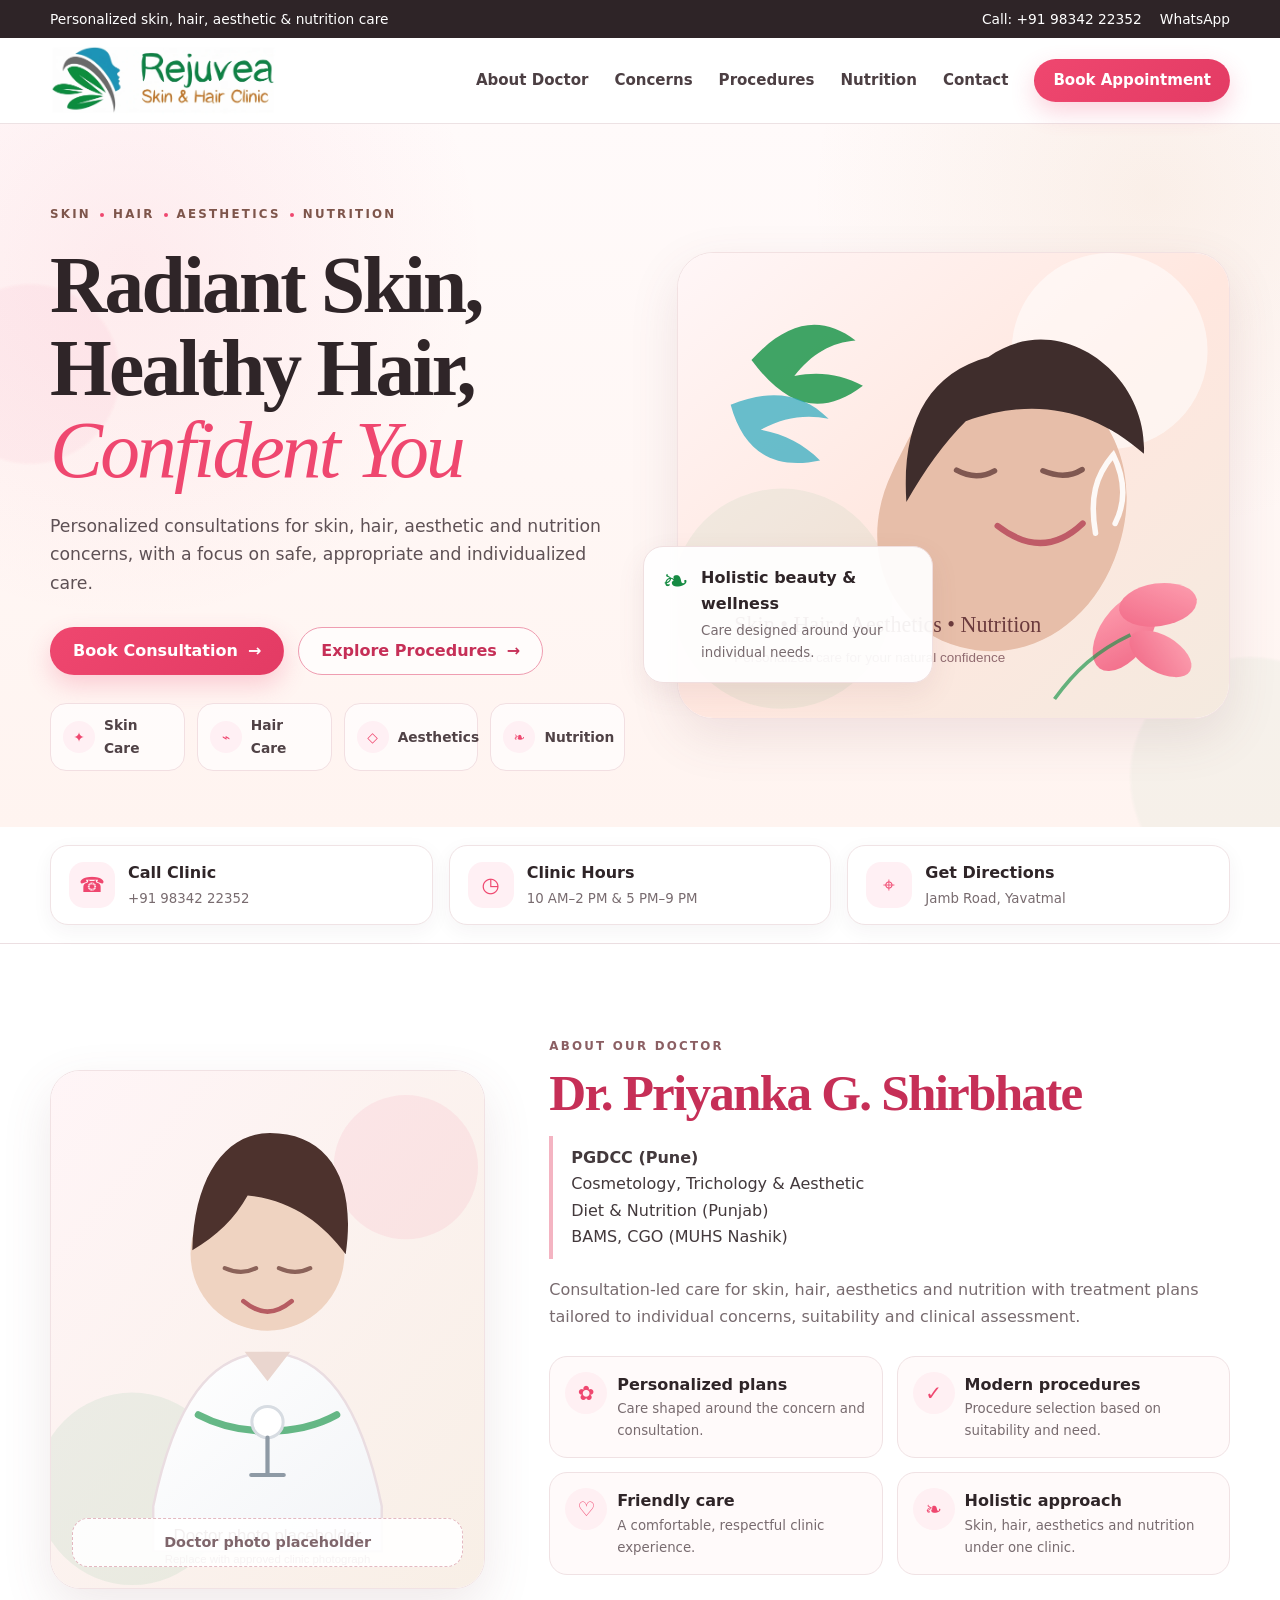
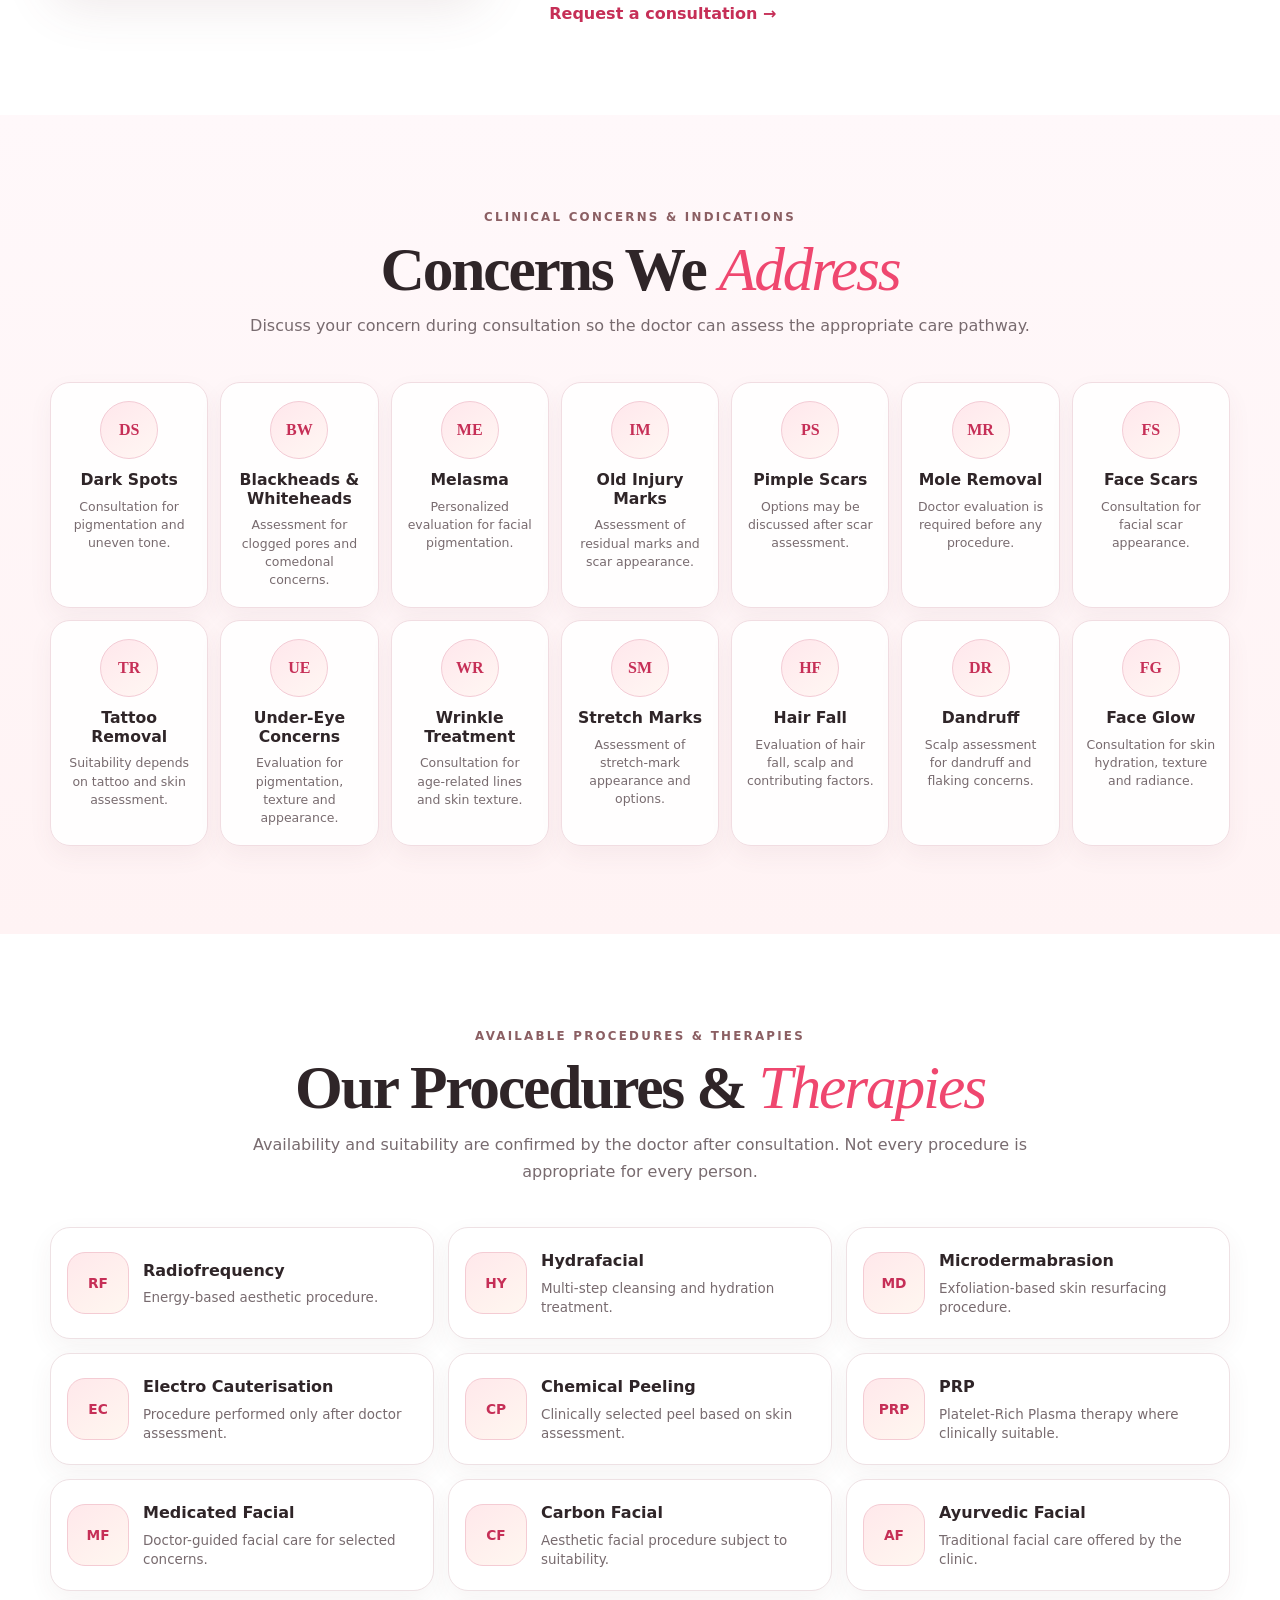
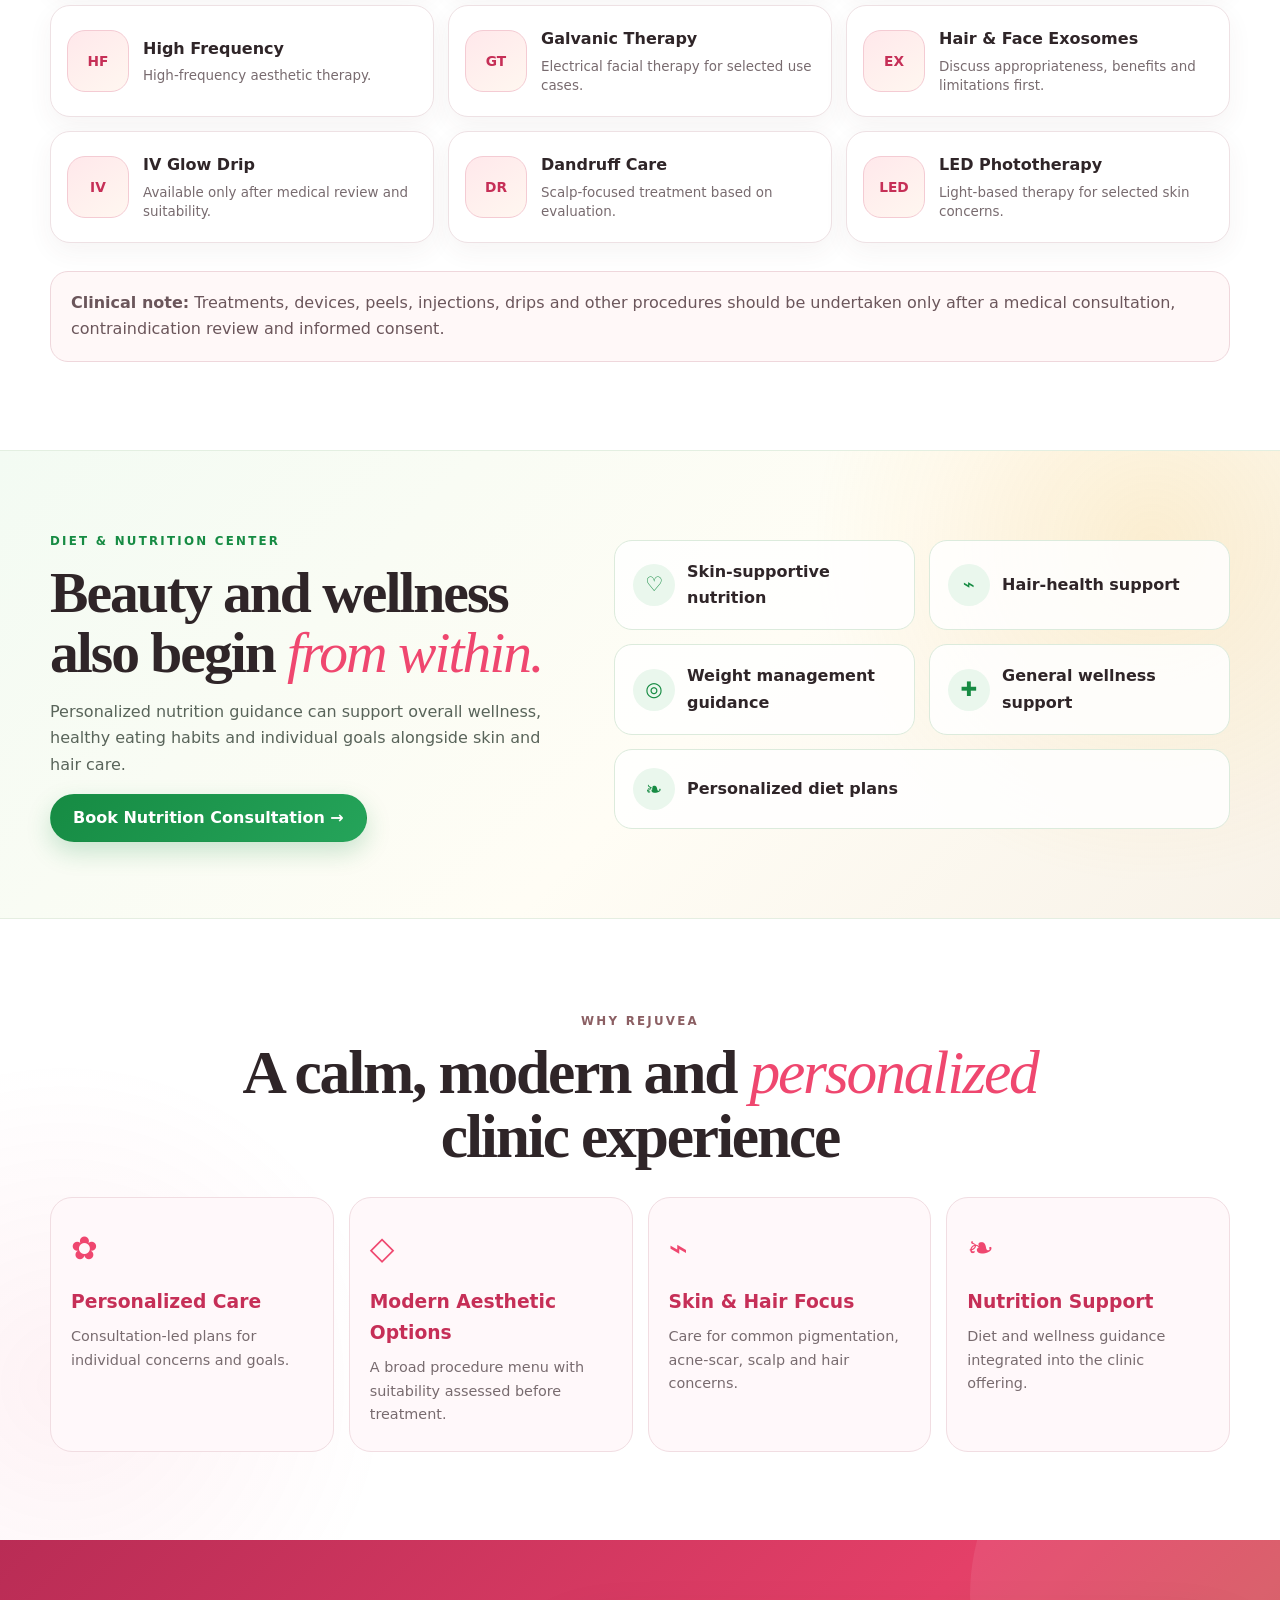
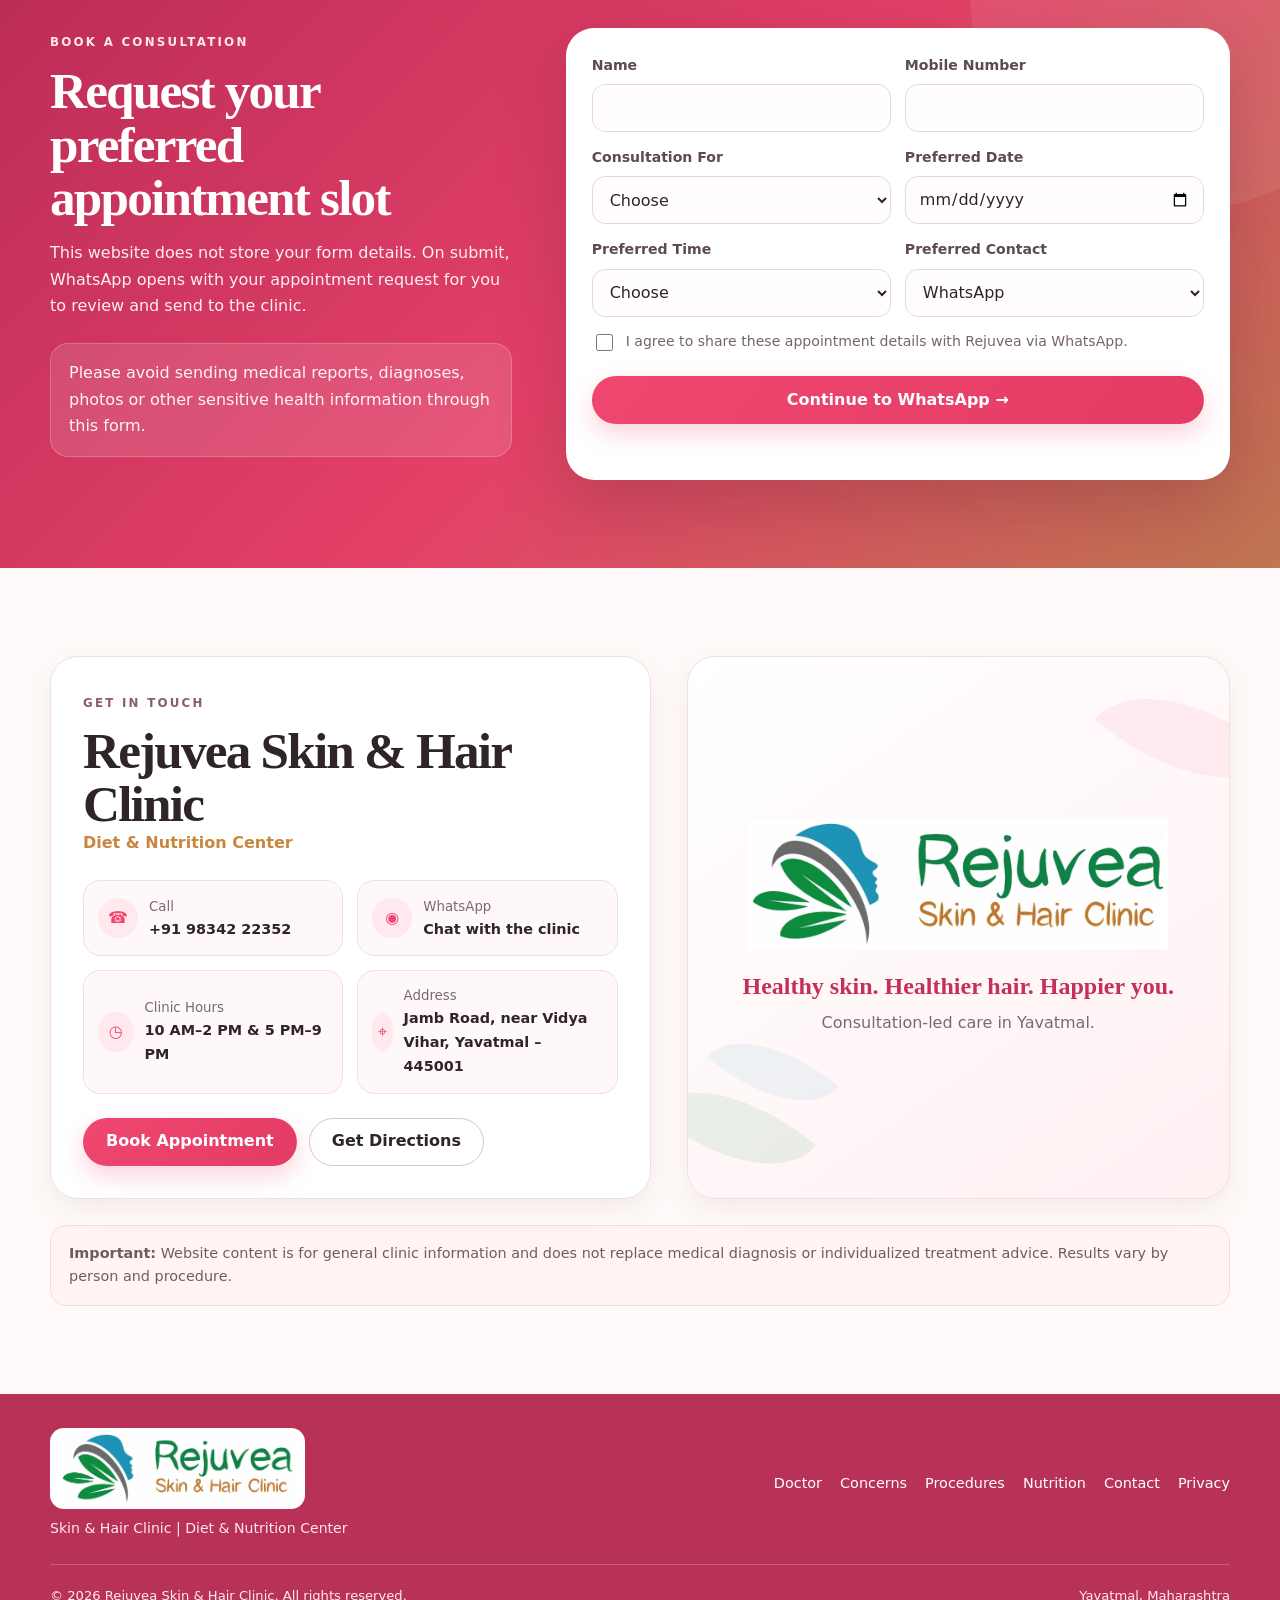
<file: index.html>
<!doctype html>
<html lang="en">
<head>
  <meta charset="utf-8" />
  <meta name="viewport" content="width=device-width, initial-scale=1" />
  <meta name="theme-color" content="#ef476f" />
  <meta name="description" content="Rejuvea Skin & Hair Clinic and Diet & Nutrition Center in Yavatmal. Personalized skin, hair, aesthetic and nutrition consultations with Dr. Priyanka G. Shirbhate." />
  <meta name="robots" content="index,follow,max-image-preview:large" />
  <meta property="og:type" content="website" />
  <meta property="og:title" content="Rejuvea Skin & Hair Clinic | Yavatmal" />
  <meta property="og:description" content="Skin, hair, aesthetic and nutrition care with Dr. Priyanka G. Shirbhate in Yavatmal." />
  <meta property="og:image" content="assets/og-image.jpg" />
  <meta property="og:locale" content="en_IN" />
  <meta name="twitter:card" content="summary_large_image" />
  <title>Rejuvea Skin & Hair Clinic | Diet & Nutrition Center | Yavatmal</title>
  <link rel="icon" href="assets/favicon.png" type="image/png" />
  <link rel="stylesheet" href="styles.css" />

  <!-- Add canonical + absolute og:url/og:image after the final domain is confirmed. -->
  <script type="application/ld+json">
  {
    "@context": "https://schema.org",
    "@type": "MedicalClinic",
    "name": "Rejuvea Skin & Hair Clinic | Diet & Nutrition Center",
    "telephone": "+91-9834222352",
    "address": {
      "@type": "PostalAddress",
      "streetAddress": "Jamb Road, near Vidya Vihar",
      "addressLocality": "Yavatmal",
      "postalCode": "445001",
      "addressRegion": "Maharashtra",
      "addressCountry": "IN"
    },
    "openingHours": ["Mo-Sa 10:00-14:00", "Mo-Sa 17:00-21:00"],
    "employee": {
      "@type": "Physician",
      "name": "Dr. Priyanka G. Shirbhate"
    }
  }
  </script>
</head>

<body>
  <a class="skip-link" href="#main">Skip to content</a>

  <div class="topbar">
    <div class="container topbar-inner">
      <span>Personalized skin, hair, aesthetic & nutrition care</span>
      <div class="topbar-actions">
        <a href="tel:+919834222352">Call: +91 98342 22352</a>
        <a href="https://wa.me/919834222352?text=Hello%20Rejuvea%2C%20I%20would%20like%20to%20book%20a%20consultation." target="_blank" rel="noopener">WhatsApp</a>
      </div>
    </div>
  </div>

  <header class="site-header" id="home">
    <div class="container nav-wrap">
      <a class="brand" href="#home" aria-label="Rejuvea home">
        <img src="assets/rejuvea-logo.webp" alt="Rejuvea Skin & Hair Clinic, Diet & Nutrition Center" />
      </a>

      <button class="menu-btn" id="menuBtn" type="button" aria-expanded="false" aria-controls="navLinks" aria-label="Open menu">
        <span></span><span></span><span></span>
      </button>

      <nav class="nav-links" id="navLinks" aria-label="Primary navigation">
        <a href="#about">About Doctor</a>
        <a href="#concerns">Concerns</a>
        <a href="#procedures">Procedures</a>
        <a href="#nutrition">Nutrition</a>
        <a href="#contact">Contact</a>
        <a class="btn btn-small" href="#appointment">Book Appointment</a>
      </nav>
    </div>
  </header>

  <main id="main">
    <section class="hero">
      <div class="hero-glow glow-one" aria-hidden="true"></div>
      <div class="hero-glow glow-two" aria-hidden="true"></div>

      <div class="container hero-grid">
        <div class="hero-copy reveal">
          <span class="eyebrow">SKIN <i></i> HAIR <i></i> AESTHETICS <i></i> NUTRITION</span>
          <h1>Radiant Skin,<br>Healthy Hair,<br><em>Confident You</em></h1>
          <p class="hero-text">
            Personalized consultations for skin, hair, aesthetic and nutrition concerns,
            with a focus on safe, appropriate and individualized care.
          </p>

          <div class="hero-actions">
            <a class="btn" href="#appointment">Book Consultation <span>→</span></a>
            <a class="btn btn-outline" href="#procedures">Explore Procedures <span>→</span></a>
          </div>

          <div class="benefit-row" aria-label="Clinic focus areas">
            <div><span class="mini-icon">✦</span><strong>Skin Care</strong></div>
            <div><span class="mini-icon">⌁</span><strong>Hair Care</strong></div>
            <div><span class="mini-icon">◇</span><strong>Aesthetics</strong></div>
            <div><span class="mini-icon">❧</span><strong>Nutrition</strong></div>
          </div>
        </div>

        <div class="hero-visual reveal">
          <img src="assets/hero-visual.svg" alt="Illustration representing skin, hair, aesthetics and nutrition care" />
          <div class="hero-note">
            <span class="leaf">❧</span>
            <div>
              <b>Holistic beauty & wellness</b>
              <small>Care designed around your individual needs.</small>
            </div>
          </div>
        </div>
      </div>
    </section>

    <section class="quick-strip" aria-label="Quick clinic information">
      <div class="container quick-grid">
        <a href="tel:+919834222352" class="quick-card">
          <span class="quick-icon">☎</span>
          <div><b>Call Clinic</b><small>+91 98342 22352</small></div>
        </a>
        <a href="#appointment" class="quick-card">
          <span class="quick-icon">◷</span>
          <div><b>Clinic Hours</b><small>10 AM–2 PM & 5 PM–9 PM</small></div>
        </a>
        <a href="https://www.google.com/maps/search/?api=1&query=Jamb+Road+Vidya+Vihar+Yavatmal+445001" target="_blank" rel="noopener" class="quick-card">
          <span class="quick-icon">⌖</span>
          <div><b>Get Directions</b><small>Jamb Road, Yavatmal</small></div>
        </a>
      </div>
    </section>

    <section class="section-pad" id="about">
      <div class="container about-grid">
        <div class="doctor-photo reveal">
          <img src="assets/doctor-placeholder.svg" alt="Placeholder for Dr. Priyanka G. Shirbhate's approved photograph" />
          <span class="photo-badge">Doctor photo placeholder</span>
        </div>

        <div class="about-copy reveal">
          <span class="eyebrow dark">ABOUT OUR DOCTOR</span>
          <h2>Dr. Priyanka G. Shirbhate</h2>
          <p class="qualifications">
            <strong>PGDCC (Pune)</strong><br>
            Cosmetology, Trichology & Aesthetic<br>
            Diet & Nutrition (Punjab)<br>
            BAMS, CGO (MUHS Nashik)
          </p>
          <p>
            Consultation-led care for skin, hair, aesthetics and nutrition with treatment plans
            tailored to individual concerns, suitability and clinical assessment.
          </p>

          <div class="doctor-values">
            <div><span>✿</span><b>Personalized plans</b><small>Care shaped around the concern and consultation.</small></div>
            <div><span>✓</span><b>Modern procedures</b><small>Procedure selection based on suitability and need.</small></div>
            <div><span>♡</span><b>Friendly care</b><small>A comfortable, respectful clinic experience.</small></div>
            <div><span>❧</span><b>Holistic approach</b><small>Skin, hair, aesthetics and nutrition under one clinic.</small></div>
          </div>

          <a class="text-link" href="#appointment">Request a consultation →</a>
        </div>
      </div>
    </section>

    <section class="section-pad soft-pink" id="concerns">
      <div class="container">
        <div class="section-heading reveal">
          <span class="eyebrow dark">CLINICAL CONCERNS & INDICATIONS</span>
          <h2>Concerns We <em>Address</em></h2>
          <p>Discuss your concern during consultation so the doctor can assess the appropriate care pathway.</p>
        </div>

        <div class="concern-grid">
          <article class="concern-card reveal"><span>DS</span><h3>Dark Spots</h3><p>Consultation for pigmentation and uneven tone.</p></article>
          <article class="concern-card reveal"><span>BW</span><h3>Blackheads & Whiteheads</h3><p>Assessment for clogged pores and comedonal concerns.</p></article>
          <article class="concern-card reveal"><span>ME</span><h3>Melasma</h3><p>Personalized evaluation for facial pigmentation.</p></article>
          <article class="concern-card reveal"><span>IM</span><h3>Old Injury Marks</h3><p>Assessment of residual marks and scar appearance.</p></article>
          <article class="concern-card reveal"><span>PS</span><h3>Pimple Scars</h3><p>Options may be discussed after scar assessment.</p></article>
          <article class="concern-card reveal"><span>MR</span><h3>Mole Removal</h3><p>Doctor evaluation is required before any procedure.</p></article>
          <article class="concern-card reveal"><span>FS</span><h3>Face Scars</h3><p>Consultation for facial scar appearance.</p></article>
          <article class="concern-card reveal"><span>TR</span><h3>Tattoo Removal</h3><p>Suitability depends on tattoo and skin assessment.</p></article>
          <article class="concern-card reveal"><span>UE</span><h3>Under-Eye Concerns</h3><p>Evaluation for pigmentation, texture and appearance.</p></article>
          <article class="concern-card reveal"><span>WR</span><h3>Wrinkle Treatment</h3><p>Consultation for age-related lines and skin texture.</p></article>
          <article class="concern-card reveal"><span>SM</span><h3>Stretch Marks</h3><p>Assessment of stretch-mark appearance and options.</p></article>
          <article class="concern-card reveal"><span>HF</span><h3>Hair Fall</h3><p>Evaluation of hair fall, scalp and contributing factors.</p></article>
          <article class="concern-card reveal"><span>DR</span><h3>Dandruff</h3><p>Scalp assessment for dandruff and flaking concerns.</p></article>
          <article class="concern-card reveal"><span>FG</span><h3>Face Glow</h3><p>Consultation for skin hydration, texture and radiance.</p></article>
        </div>
      </div>
    </section>

    <section class="section-pad" id="procedures">
      <div class="container">
        <div class="section-heading reveal">
          <span class="eyebrow dark">AVAILABLE PROCEDURES & THERAPIES</span>
          <h2>Our Procedures & <em>Therapies</em></h2>
          <p>Availability and suitability are confirmed by the doctor after consultation. Not every procedure is appropriate for every person.</p>
        </div>

        <div class="procedure-grid">
          <article class="procedure-card reveal"><span class="proc-icon">RF</span><div><h3>Radiofrequency</h3><p>Energy-based aesthetic procedure.</p></div></article>
          <article class="procedure-card reveal"><span class="proc-icon">HY</span><div><h3>Hydrafacial</h3><p>Multi-step cleansing and hydration treatment.</p></div></article>
          <article class="procedure-card reveal"><span class="proc-icon">MD</span><div><h3>Microdermabrasion</h3><p>Exfoliation-based skin resurfacing procedure.</p></div></article>
          <article class="procedure-card reveal"><span class="proc-icon">EC</span><div><h3>Electro Cauterisation</h3><p>Procedure performed only after doctor assessment.</p></div></article>
          <article class="procedure-card reveal"><span class="proc-icon">CP</span><div><h3>Chemical Peeling</h3><p>Clinically selected peel based on skin assessment.</p></div></article>
          <article class="procedure-card reveal"><span class="proc-icon">PRP</span><div><h3>PRP</h3><p>Platelet-Rich Plasma therapy where clinically suitable.</p></div></article>
          <article class="procedure-card reveal"><span class="proc-icon">MF</span><div><h3>Medicated Facial</h3><p>Doctor-guided facial care for selected concerns.</p></div></article>
          <article class="procedure-card reveal"><span class="proc-icon">CF</span><div><h3>Carbon Facial</h3><p>Aesthetic facial procedure subject to suitability.</p></div></article>
          <article class="procedure-card reveal"><span class="proc-icon">AF</span><div><h3>Ayurvedic Facial</h3><p>Traditional facial care offered by the clinic.</p></div></article>
          <article class="procedure-card reveal"><span class="proc-icon">HF</span><div><h3>High Frequency</h3><p>High-frequency aesthetic therapy.</p></div></article>
          <article class="procedure-card reveal"><span class="proc-icon">GT</span><div><h3>Galvanic Therapy</h3><p>Electrical facial therapy for selected use cases.</p></div></article>
          <article class="procedure-card reveal"><span class="proc-icon">EX</span><div><h3>Hair & Face Exosomes</h3><p>Discuss appropriateness, benefits and limitations first.</p></div></article>
          <article class="procedure-card reveal"><span class="proc-icon">IV</span><div><h3>IV Glow Drip</h3><p>Available only after medical review and suitability.</p></div></article>
          <article class="procedure-card reveal"><span class="proc-icon">DR</span><div><h3>Dandruff Care</h3><p>Scalp-focused treatment based on evaluation.</p></div></article>
          <article class="procedure-card reveal"><span class="proc-icon">LED</span><div><h3>LED Phototherapy</h3><p>Light-based therapy for selected skin concerns.</p></div></article>
        </div>

        <div class="medical-note reveal">
          <strong>Clinical note:</strong>
          Treatments, devices, peels, injections, drips and other procedures should be undertaken only after a medical consultation, contraindication review and informed consent.
        </div>
      </div>
    </section>

    <section class="nutrition-section" id="nutrition">
      <div class="container nutrition-grid">
        <div class="nutrition-copy reveal">
          <span class="eyebrow green">DIET & NUTRITION CENTER</span>
          <h2>Beauty and wellness also begin <em>from within.</em></h2>
          <p>
            Personalized nutrition guidance can support overall wellness, healthy eating habits
            and individual goals alongside skin and hair care.
          </p>
          <a class="btn green-btn" href="#appointment">Book Nutrition Consultation →</a>
        </div>

        <div class="nutrition-cards reveal">
          <div><span>♡</span><b>Skin-supportive nutrition</b></div>
          <div><span>⌁</span><b>Hair-health support</b></div>
          <div><span>◎</span><b>Weight management guidance</b></div>
          <div><span>✚</span><b>General wellness support</b></div>
          <div><span>❧</span><b>Personalized diet plans</b></div>
        </div>
      </div>
    </section>

    <section class="section-pad why-section">
      <div class="container">
        <div class="section-heading compact reveal">
          <span class="eyebrow dark">WHY REJUVEA</span>
          <h2>A calm, modern and <em>personalized</em> clinic experience</h2>
        </div>
        <div class="why-grid">
          <article class="why-card reveal"><span>✿</span><h3>Personalized Care</h3><p>Consultation-led plans for individual concerns and goals.</p></article>
          <article class="why-card reveal"><span>◇</span><h3>Modern Aesthetic Options</h3><p>A broad procedure menu with suitability assessed before treatment.</p></article>
          <article class="why-card reveal"><span>⌁</span><h3>Skin & Hair Focus</h3><p>Care for common pigmentation, acne-scar, scalp and hair concerns.</p></article>
          <article class="why-card reveal"><span>❧</span><h3>Nutrition Support</h3><p>Diet and wellness guidance integrated into the clinic offering.</p></article>
        </div>
      </div>
    </section>

    <section class="appointment-section section-pad" id="appointment">
      <div class="container appointment-grid">
        <div class="appointment-copy reveal">
          <span class="eyebrow light">BOOK A CONSULTATION</span>
          <h2>Request your preferred appointment slot</h2>
          <p>
            This website does not store your form details. On submit, WhatsApp opens with your
            appointment request for you to review and send to the clinic.
          </p>
          <div class="privacy-pill">
            Please avoid sending medical reports, diagnoses, photos or other sensitive health information through this form.
          </div>
        </div>

        <form class="appointment-form reveal" id="appointmentForm" novalidate>
          <div class="field-row">
            <label>
              <span>Name</span>
              <input id="patientName" name="patientName" autocomplete="name" required />
            </label>
            <label>
              <span>Mobile Number</span>
              <input id="mobile" name="mobile" inputmode="tel" autocomplete="tel" required />
            </label>
          </div>

          <div class="field-row">
            <label>
              <span>Consultation For</span>
              <select id="service" name="service" required>
                <option value="">Choose</option>
                <option>Skin consultation</option>
                <option>Hair / scalp consultation</option>
                <option>Aesthetic procedure consultation</option>
                <option>Diet & nutrition consultation</option>
                <option>General consultation</option>
              </select>
            </label>
            <label>
              <span>Preferred Date</span>
              <input id="date" name="date" type="date" required />
            </label>
          </div>

          <div class="field-row">
            <label>
              <span>Preferred Time</span>
              <select id="time" name="time" required>
                <option value="">Choose</option>
                <option>10:00 AM – 12:00 PM</option>
                <option>12:00 PM – 2:00 PM</option>
                <option>5:00 PM – 7:00 PM</option>
                <option>7:00 PM – 9:00 PM</option>
              </select>
            </label>
            <label>
              <span>Preferred Contact</span>
              <select id="contactMode" name="contactMode" required>
                <option>WhatsApp</option>
                <option>Phone call</option>
              </select>
            </label>
          </div>

          <label class="consent">
            <input id="consent" type="checkbox" required />
            <span>I agree to share these appointment details with Rejuvea via WhatsApp.</span>
          </label>

          <button class="btn btn-full" type="submit">Continue to WhatsApp →</button>
          <p class="form-status" id="formStatus" role="status" aria-live="polite"></p>
        </form>
      </div>
    </section>

    <section class="section-pad contact-section" id="contact">
      <div class="container contact-grid">
        <div class="contact-card reveal">
          <span class="eyebrow dark">GET IN TOUCH</span>
          <h2>Rejuvea Skin & Hair Clinic</h2>
          <p class="contact-lead">Diet & Nutrition Center</p>

          <div class="contact-lines">
            <a href="tel:+919834222352"><span>☎</span><div><small>Call</small><b>+91 98342 22352</b></div></a>
            <a href="https://wa.me/919834222352?text=Hello%20Rejuvea%2C%20I%20would%20like%20to%20book%20a%20consultation." target="_blank" rel="noopener"><span>◉</span><div><small>WhatsApp</small><b>Chat with the clinic</b></div></a>
            <div><span>◷</span><div><small>Clinic Hours</small><b>10 AM–2 PM & 5 PM–9 PM</b></div></div>
            <div><span>⌖</span><div><small>Address</small><b>Jamb Road, near Vidya Vihar, Yavatmal – 445001</b></div></div>
          </div>

          <div class="contact-actions">
            <a class="btn" href="#appointment">Book Appointment</a>
            <a class="btn btn-outline dark" href="https://www.google.com/maps/search/?api=1&query=Jamb+Road+Vidya+Vihar+Yavatmal+445001" target="_blank" rel="noopener">Get Directions</a>
          </div>
        </div>

        <div class="contact-art reveal" aria-label="Rejuvea clinic branding">
          <img src="assets/rejuvea-logo.webp" alt="Rejuvea clinic logo" />
          <div class="contact-art-copy">
            <strong>Healthy skin. Healthier hair. Happier you.</strong>
            <p>Consultation-led care in Yavatmal.</p>
          </div>
          <div class="art-leaf leaf-a"></div>
          <div class="art-leaf leaf-b"></div>
          <div class="art-leaf leaf-c"></div>
        </div>
      </div>

      <div class="container disclaimer">
        <strong>Important:</strong> Website content is for general clinic information and does not replace medical diagnosis or individualized treatment advice. Results vary by person and procedure.
      </div>
    </section>
  </main>

  <footer>
    <div class="container footer-grid">
      <div class="footer-brand">
        <img src="assets/rejuvea-logo.webp" alt="Rejuvea" />
        <p>Skin & Hair Clinic | Diet & Nutrition Center</p>
      </div>
      <div class="footer-links">
        <a href="#about">Doctor</a>
        <a href="#concerns">Concerns</a>
        <a href="#procedures">Procedures</a>
        <a href="#nutrition">Nutrition</a>
        <a href="#contact">Contact</a>
        <a href="privacy.html">Privacy</a>
      </div>
    </div>
    <div class="container footer-bottom">
      <span>© <span id="year"></span> Rejuvea Skin & Hair Clinic. All rights reserved.</span>
      <span>Yavatmal, Maharashtra</span>
    </div>
  </footer>

  <div class="mobile-actions" aria-label="Mobile quick actions">
    <a href="tel:+919834222352">Call</a>
    <a href="https://wa.me/919834222352?text=Hello%20Rejuvea%2C%20I%20would%20like%20to%20book%20a%20consultation." target="_blank" rel="noopener">WhatsApp</a>
    <a href="#appointment">Book</a>
  </div>

  <script src="script.js"></script>
</body>
</html>
</file>
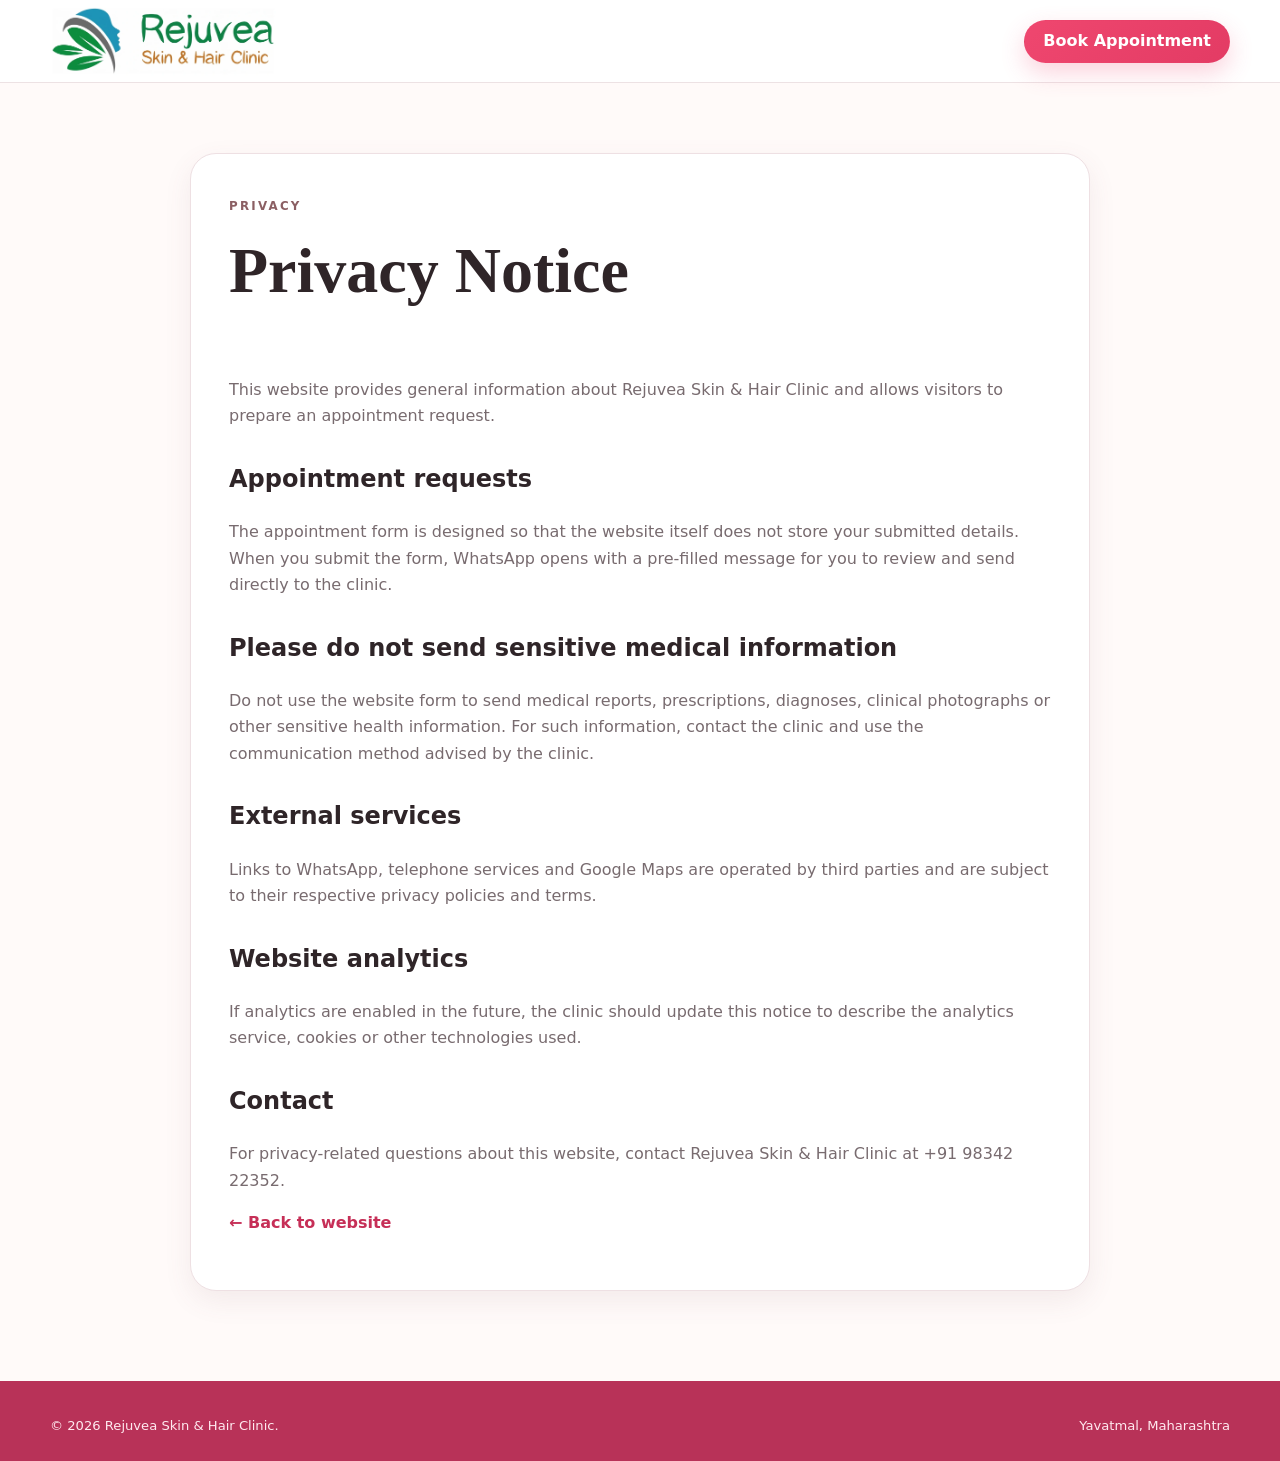
<file: privacy.html>
<!doctype html>
<html lang="en">
<head>
  <meta charset="utf-8" />
  <meta name="viewport" content="width=device-width, initial-scale=1" />
  <meta name="robots" content="index,follow" />
  <meta name="theme-color" content="#ef476f" />
  <title>Privacy | Rejuvea Skin & Hair Clinic</title>
  <link rel="icon" href="assets/favicon.png" type="image/png" />
  <link rel="stylesheet" href="styles.css" />
  <style>
    .privacy-page{padding:70px 0 90px;background:#fffaf9;min-height:70vh}
    .privacy-box{max-width:900px;margin:auto;padding:38px;border-radius:26px;background:#fff;border:1px solid #eee0e3;box-shadow:var(--shadow-sm)}
    .privacy-box h1{font-family:Georgia,serif;font-size:clamp(2.3rem,5vw,4rem);margin-top:0}
    .privacy-box h2{margin-top:30px}
    .privacy-box p,.privacy-box li{color:var(--muted)}
  </style>
</head>
<body>
  <header class="site-header">
    <div class="container nav-wrap">
      <a class="brand" href="index.html"><img src="assets/rejuvea-logo.webp" alt="Rejuvea" /></a>
      <a class="btn btn-small" href="index.html#appointment">Book Appointment</a>
    </div>
  </header>

  <main class="privacy-page">
    <div class="container">
      <article class="privacy-box">
        <span class="eyebrow dark">PRIVACY</span>
        <h1>Privacy Notice</h1>
        <p>This website provides general information about Rejuvea Skin & Hair Clinic and allows visitors to prepare an appointment request.</p>

        <h2>Appointment requests</h2>
        <p>The appointment form is designed so that the website itself does not store your submitted details. When you submit the form, WhatsApp opens with a pre-filled message for you to review and send directly to the clinic.</p>

        <h2>Please do not send sensitive medical information</h2>
        <p>Do not use the website form to send medical reports, prescriptions, diagnoses, clinical photographs or other sensitive health information. For such information, contact the clinic and use the communication method advised by the clinic.</p>

        <h2>External services</h2>
        <p>Links to WhatsApp, telephone services and Google Maps are operated by third parties and are subject to their respective privacy policies and terms.</p>

        <h2>Website analytics</h2>
        <p>If analytics are enabled in the future, the clinic should update this notice to describe the analytics service, cookies or other technologies used.</p>

        <h2>Contact</h2>
        <p>For privacy-related questions about this website, contact Rejuvea Skin & Hair Clinic at +91 98342 22352.</p>

        <p><a class="text-link" href="index.html">← Back to website</a></p>
      </article>
    </div>
  </main>

  <footer>
    <div class="container footer-bottom" style="margin-top:0;padding-top:0;border-top:0">
      <span>© <span id="year"></span> Rejuvea Skin & Hair Clinic.</span>
      <span>Yavatmal, Maharashtra</span>
    </div>
  </footer>
  <script>document.getElementById('year').textContent = new Date().getFullYear();</script>
</body>
</html>
</file>
<file: styles.css>
:root {
  --rose: #ef476f;
  --rose-dark: #c62f57;
  --rose-soft: #fff0f4;
  --blush: #ffe5e3;
  --peach: #f7d6c6;
  --cream: #fffaf7;
  --sand: #f5ede5;
  --gold: #c9863f;
  --green: #168b43;
  --green-soft: #eef8ef;
  --teal: #269bb1;
  --ink: #2f2528;
  --muted: #786b6f;
  --line: #ecdfe2;
  --white: #ffffff;
  --shadow: 0 18px 50px rgba(124, 73, 86, .12);
  --shadow-sm: 0 10px 28px rgba(124, 73, 86, .09);
  --radius: 26px;
  --radius-sm: 18px;
}

* { box-sizing: border-box; }
html { scroll-behavior: smooth; }
body {
  margin: 0;
  font-family: Inter, ui-sans-serif, system-ui, -apple-system, BlinkMacSystemFont, "Segoe UI", sans-serif;
  color: var(--ink);
  background: var(--white);
  line-height: 1.65;
}
img { max-width: 100%; display: block; }
a { color: inherit; text-decoration: none; }
button, input, select { font: inherit; }
.container { width: min(1180px, calc(100% - 36px)); margin-inline: auto; }
.section-pad { padding: 88px 0; }
.soft-pink { background: linear-gradient(180deg, #fff8fa 0%, #fff3f4 100%); }
.skip-link {
  position: fixed; left: 12px; top: -70px; z-index: 9999;
  padding: 10px 14px; background: var(--ink); color: #fff; border-radius: 8px;
}
.skip-link:focus { top: 12px; }

.topbar {
  background: #2e2427; color: #fff; font-size: .86rem;
}
.topbar-inner {
  min-height: 38px; display: flex; justify-content: space-between; align-items: center; gap: 20px;
}
.topbar-actions { display: flex; gap: 18px; }
.topbar a:hover { color: #ffd8e2; }

.site-header {
  position: sticky; top: 0; z-index: 50;
  background: rgba(255,255,255,.94);
  backdrop-filter: blur(14px);
  border-bottom: 1px solid rgba(236,223,226,.9);
}
.nav-wrap {
  min-height: 82px; display: flex; align-items: center; justify-content: space-between; gap: 28px;
}
.brand { width: 285px; flex: 0 0 auto; }
.brand img { width: 100%; max-height: 70px; object-fit: contain; object-position: left center; }
.nav-links { display: flex; align-items: center; gap: 26px; font-size: .94rem; font-weight: 700; }
.nav-links > a:not(.btn) { position: relative; padding: 30px 0; color: #4c3f43; }
.nav-links > a:not(.btn)::after {
  content: ""; position: absolute; left: 0; right: 100%; bottom: 21px; height: 2px;
  background: var(--rose); transition: .22s ease;
}
.nav-links > a:not(.btn):hover::after { right: 0; }
.menu-btn {
  display: none; width: 44px; height: 44px; border: 0; background: transparent; cursor: pointer;
}
.menu-btn span { display: block; width: 25px; height: 2px; margin: 5px auto; background: var(--ink); transition: .2s; }

.btn {
  display: inline-flex; align-items: center; justify-content: center; gap: 10px;
  min-height: 48px; padding: 0 22px; border-radius: 999px;
  background: linear-gradient(135deg, var(--rose), #e33b64);
  color: #fff; border: 1px solid transparent; font-weight: 800;
  box-shadow: 0 10px 24px rgba(239,71,111,.24);
  transition: transform .2s ease, box-shadow .2s ease, background .2s ease;
}
.btn:hover { transform: translateY(-2px); box-shadow: 0 14px 32px rgba(239,71,111,.3); }
.btn-small { min-height: 43px; padding: 0 18px; }
.btn-outline { background: rgba(255,255,255,.72); color: var(--rose-dark); border-color: #ef9db1; box-shadow: none; }
.btn-outline:hover { background: #fff; }
.btn-outline.dark { color: var(--ink); border-color: #d6c8ca; }
.btn-full { width: 100%; }
.green-btn { background: linear-gradient(135deg, #168b43, #25a45a); box-shadow: 0 10px 24px rgba(22,139,67,.22); }

.hero {
  position: relative; overflow: hidden;
  background:
    radial-gradient(circle at 10% 20%, rgba(239,71,111,.08), transparent 28%),
    radial-gradient(circle at 90% 10%, rgba(201,134,63,.09), transparent 26%),
    linear-gradient(180deg, #fffafa 0%, #fff4f0 100%);
  padding: 76px 0 56px;
}
.hero-grid { display: grid; grid-template-columns: 1.02fr .98fr; gap: 52px; align-items: center; }
.hero-copy { position: relative; z-index: 2; }
.eyebrow {
  display: inline-flex; align-items: center; flex-wrap: wrap; gap: 9px;
  color: #7e554b; letter-spacing: .19em; font-size: .74rem; font-weight: 900;
}
.eyebrow i { width: 4px; height: 4px; background: var(--rose); border-radius: 50%; }
.eyebrow.dark { color: #8b5f63; }
.eyebrow.green { color: var(--green); }
.eyebrow.light { color: #ffe7ec; }
.hero h1, .section-heading h2, .about-copy h2, .nutrition-copy h2, .contact-card h2, .appointment-copy h2 {
  font-family: Georgia, "Times New Roman", serif;
  letter-spacing: -.035em; line-height: 1.04;
}
.hero h1 { margin: 18px 0 20px; font-size: clamp(3rem, 6.2vw, 5.75rem); font-weight: 600; }
.hero h1 em, .section-heading h2 em, .nutrition-copy h2 em {
  color: var(--rose); font-weight: 500; font-style: italic;
}
.hero-text { max-width: 660px; color: #5e5155; font-size: 1.08rem; }
.hero-actions { display: flex; flex-wrap: wrap; gap: 14px; margin: 30px 0 28px; }
.benefit-row {
  display: grid; grid-template-columns: repeat(4, minmax(0, 1fr)); gap: 12px; max-width: 680px;
}
.benefit-row > div {
  display: flex; align-items: center; gap: 9px; padding: 10px 12px;
  border-radius: 16px; background: rgba(255,255,255,.68); border: 1px solid #f2dfe2;
  color: #504246; font-size: .86rem;
}
.mini-icon {
  width: 32px; height: 32px; flex: 0 0 auto; display: grid; place-items: center;
  border-radius: 50%; background: var(--rose-soft); color: var(--rose);
}
.hero-visual { position: relative; }
.hero-visual > img {
  border-radius: 36px; box-shadow: var(--shadow);
  width: 100%; border: 1px solid #f2e1e2; background: #fff;
}
.hero-note {
  position: absolute; left: -34px; bottom: 36px; width: 290px;
  display: flex; gap: 12px; align-items: flex-start; padding: 18px;
  border-radius: 20px; background: rgba(255,255,255,.93); box-shadow: var(--shadow-sm);
  border: 1px solid #f0dfe0;
}
.hero-note .leaf { color: var(--green); font-size: 2rem; line-height: 1; }
.hero-note b { display: block; }
.hero-note small { color: var(--muted); display: block; margin-top: 2px; }
.hero-glow { position: absolute; border-radius: 50%; filter: blur(1px); opacity: .6; }
.glow-one { width: 180px; height: 180px; background: rgba(239,71,111,.08); left: -60px; top: 160px; }
.glow-two { width: 240px; height: 240px; background: rgba(22,139,67,.06); right: -90px; bottom: -70px; }

.quick-strip { padding: 18px 0; background: #fff; border-bottom: 1px solid var(--line); }
.quick-grid { display: grid; grid-template-columns: repeat(3, 1fr); gap: 16px; }
.quick-card {
  display: flex; gap: 13px; align-items: center; min-height: 78px; padding: 14px 18px;
  border-radius: 18px; border: 1px solid #f0e3e5; background: #fff; box-shadow: 0 6px 20px rgba(68,48,55,.05);
}
.quick-card:hover { border-color: #eeb5c1; }
.quick-icon {
  width: 46px; height: 46px; display: grid; place-items: center; flex: 0 0 auto;
  border-radius: 15px; background: var(--rose-soft); color: var(--rose); font-size: 1.3rem;
}
.quick-card b, .quick-card small { display: block; }
.quick-card small { color: var(--muted); margin-top: 2px; }

.about-grid { display: grid; grid-template-columns: .78fr 1.22fr; gap: 64px; align-items: center; }
.doctor-photo { position: relative; }
.doctor-photo img { width: 100%; border-radius: 30px; box-shadow: var(--shadow); border: 1px solid #f1e2e4; }
.photo-badge {
  position: absolute; left: 22px; right: 22px; bottom: 22px;
  padding: 12px 16px; border-radius: 16px; text-align: center;
  background: rgba(255,255,255,.9); color: #7f666c; font-weight: 800; font-size: .9rem;
  border: 1px dashed #e4b8c1;
}
.about-copy h2 { font-size: clamp(2.4rem, 4vw, 4rem); margin: 8px 0 16px; color: var(--rose-dark); }
.qualifications {
  border-left: 4px solid #f4b4c2; padding: 9px 0 9px 18px; color: #43393c; margin: 0 0 18px;
}
.about-copy > p:not(.qualifications) { color: var(--muted); max-width: 780px; }
.doctor-values { display: grid; grid-template-columns: repeat(2, 1fr); gap: 14px; margin: 26px 0; }
.doctor-values > div {
  display: grid; grid-template-columns: 42px 1fr; column-gap: 10px;
  padding: 15px; border: 1px solid #f0e2e4; border-radius: 18px; background: #fffafa;
}
.doctor-values span { grid-row: span 2; width: 42px; height: 42px; display: grid; place-items: center; border-radius: 50%; background: #fff0f3; color: var(--rose); font-size: 1.25rem; }
.doctor-values b { align-self: end; }
.doctor-values small { color: var(--muted); }
.text-link { color: var(--rose-dark); font-weight: 900; }

.section-heading { max-width: 850px; margin: 0 auto 42px; text-align: center; }
.section-heading.compact { margin-bottom: 28px; }
.section-heading h2 { font-size: clamp(2.3rem, 4.8vw, 4.2rem); margin: 8px 0 12px; }
.section-heading p { color: var(--muted); margin: 0; }

.concern-grid {
  display: grid; grid-template-columns: repeat(7, minmax(0, 1fr)); gap: 12px;
}
.concern-card {
  min-height: 185px; padding: 18px 13px; text-align: center;
  border-radius: 20px; background: rgba(255,255,255,.9); border: 1px solid #f1dde2;
  box-shadow: 0 10px 24px rgba(111,69,79,.06);
}
.concern-card > span {
  width: 58px; height: 58px; margin: 0 auto 12px; display: grid; place-items: center;
  border-radius: 50%; background: linear-gradient(145deg, #ffe7ec, #fff7f3);
  border: 1px solid #f3cbd5; color: var(--rose-dark); font-family: Georgia, serif; font-weight: 800;
}
.concern-card h3 { font-size: .98rem; line-height: 1.2; margin: 0 0 8px; }
.concern-card p { font-size: .78rem; color: var(--muted); line-height: 1.45; margin: 0; }

.procedure-grid {
  display: grid; grid-template-columns: repeat(3, 1fr); gap: 14px;
}
.procedure-card {
  display: flex; gap: 14px; align-items: center; min-height: 112px;
  padding: 16px; border: 1px solid #eee1e4; border-radius: 20px; background: #fff;
  box-shadow: 0 9px 26px rgba(82,50,58,.055);
}
.proc-icon {
  width: 62px; height: 62px; flex: 0 0 auto; display: grid; place-items: center;
  border-radius: 18px; background: linear-gradient(145deg, #ffe8eb, #fff7f0);
  color: var(--rose-dark); border: 1px solid #f4cbd3; font-weight: 900; font-size: .86rem;
}
.procedure-card h3 { margin: 0 0 4px; font-size: 1rem; }
.procedure-card p { margin: 0; color: var(--muted); font-size: .84rem; line-height: 1.45; }
.medical-note {
  margin-top: 28px; padding: 18px 20px; border-radius: 18px;
  border: 1px solid #efd7dc; background: #fff8f8; color: #6b565b;
}

.nutrition-section {
  padding: 76px 0;
  background:
    radial-gradient(circle at 90% 20%, rgba(245,183,66,.18), transparent 28%),
    linear-gradient(135deg, #f3fbf3 0%, #fffdf5 56%, #f8f2e8 100%);
  border-top: 1px solid #e3efe1; border-bottom: 1px solid #e5eee1;
}
.nutrition-grid { display: grid; grid-template-columns: .9fr 1.1fr; gap: 60px; align-items: center; }
.nutrition-copy h2 { font-size: clamp(2.4rem, 4.5vw, 4rem); margin: 10px 0 14px; }
.nutrition-copy p { color: #59645a; max-width: 620px; }
.nutrition-cards { display: grid; grid-template-columns: repeat(2, 1fr); gap: 14px; }
.nutrition-cards > div {
  display: flex; gap: 12px; align-items: center; padding: 18px; border-radius: 18px;
  background: rgba(255,255,255,.85); border: 1px solid #dcebdc;
}
.nutrition-cards span {
  width: 42px; height: 42px; flex: 0 0 auto; display: grid; place-items: center; border-radius: 50%;
  background: #eaf7ed; color: var(--green); font-size: 1.25rem;
}
.nutrition-cards > div:last-child { grid-column: 1 / -1; }

.why-section {
  background:
    radial-gradient(circle at 5% 75%, rgba(239,71,111,.07), transparent 25%),
    #fff;
}
.why-grid { display: grid; grid-template-columns: repeat(4, 1fr); gap: 15px; }
.why-card {
  padding: 24px 20px; border-radius: 22px; background: #fff8fa; border: 1px solid #f1dde2;
}
.why-card > span { font-size: 2rem; color: var(--rose); }
.why-card h3 { margin: 12px 0 7px; color: var(--rose-dark); }
.why-card p { margin: 0; color: var(--muted); font-size: .9rem; }

.appointment-section {
  position: relative; overflow: hidden; color: #fff;
  background: linear-gradient(135deg, #b92c55 0%, #e44068 52%, #bf7651 100%);
}
.appointment-section::after {
  content: ""; position: absolute; width: 430px; height: 430px; border-radius: 50%;
  right: -120px; top: -160px; background: rgba(255,255,255,.08);
}
.appointment-grid { position: relative; z-index: 2; display: grid; grid-template-columns: .82fr 1.18fr; gap: 54px; align-items: start; }
.appointment-copy h2 { font-size: clamp(2.35rem, 4vw, 4rem); margin: 10px 0 16px; }
.appointment-copy p { color: #ffeef2; }
.privacy-pill {
  margin-top: 24px; padding: 16px 18px; border-radius: 18px;
  background: rgba(255,255,255,.12); border: 1px solid rgba(255,255,255,.2); color: #fff4f6;
}
.appointment-form {
  padding: 26px; border-radius: 28px; background: #fff; color: var(--ink); box-shadow: 0 24px 70px rgba(74,25,39,.24);
}
.field-row { display: grid; grid-template-columns: repeat(2, 1fr); gap: 14px; margin-bottom: 14px; }
.appointment-form label > span { display: block; margin: 0 0 7px; color: #5c4b50; font-weight: 800; font-size: .88rem; }
.appointment-form input, .appointment-form select {
  width: 100%; min-height: 48px; padding: 0 13px; border-radius: 13px;
  border: 1px solid #e6d8dc; background: #fffdfd; color: var(--ink); outline: 0;
}
.appointment-form input:focus, .appointment-form select:focus {
  border-color: #e6859d; box-shadow: 0 0 0 4px rgba(239,71,111,.08);
}
.consent { display: flex; gap: 10px; align-items: flex-start; margin: 8px 0 18px; }
.consent input { width: 17px; min-height: 17px; margin-top: 3px; }
.consent span { font-weight: 500 !important; color: #756469 !important; line-height: 1.45; }
.form-status { min-height: 20px; margin: 10px 0 0; color: var(--rose-dark); font-size: .88rem; }

.contact-section { background: #fffaf9; }
.contact-grid { display: grid; grid-template-columns: 1.05fr .95fr; gap: 36px; align-items: stretch; }
.contact-card, .contact-art {
  border-radius: 28px; border: 1px solid #eee0e3; background: #fff; padding: 32px; box-shadow: var(--shadow-sm);
}
.contact-card h2 { font-size: clamp(2.3rem, 4vw, 3.7rem); margin: 8px 0 0; }
.contact-lead { margin: 0 0 24px; color: var(--gold); font-weight: 800; }
.contact-lines { display: grid; grid-template-columns: repeat(2, 1fr); gap: 14px; }
.contact-lines > a, .contact-lines > div {
  display: flex; align-items: center; gap: 11px; min-height: 76px; padding: 14px;
  border-radius: 17px; background: #fff8f8; border: 1px solid #f0e0e3;
}
.contact-lines > * > span {
  width: 40px; height: 40px; display: grid; place-items: center; border-radius: 50%; background: #ffe9ee; color: var(--rose);
}
.contact-lines small, .contact-lines b { display: block; }
.contact-lines small { color: var(--muted); }
.contact-lines b { font-size: .9rem; }
.contact-actions { display: flex; flex-wrap: wrap; gap: 12px; margin-top: 24px; }
.contact-art {
  position: relative; overflow: hidden; min-height: 390px;
  display: flex; flex-direction: column; justify-content: center; align-items: center;
  background: linear-gradient(145deg, #fff, #fff0f2);
}
.contact-art img { width: min(420px, 90%); position: relative; z-index: 2; }
.contact-art-copy { position: relative; z-index: 2; text-align: center; margin-top: 18px; }
.contact-art-copy strong { color: var(--rose-dark); font-family: Georgia, serif; font-size: 1.5rem; }
.contact-art-copy p { margin: 3px 0 0; color: var(--muted); }
.art-leaf { position: absolute; border-radius: 100% 0 100% 0; transform: rotate(40deg); }
.leaf-a { width: 150px; height: 80px; background: rgba(22,139,67,.09); left: -30px; bottom: 30px; }
.leaf-b { width: 120px; height: 62px; background: rgba(38,155,177,.08); left: 25px; bottom: 95px; }
.leaf-c { width: 165px; height: 90px; background: rgba(239,71,111,.08); right: -40px; top: 36px; }
.disclaimer {
  margin-top: 26px; padding: 16px 18px; border-radius: 16px; background: #fff3f4; border: 1px solid #efdee2; color: #6f5c61; font-size: .9rem;
}

footer { background: #b83258; color: #fff; padding: 34px 0 24px; }
.footer-grid { display: flex; align-items: center; justify-content: space-between; gap: 30px; }
.footer-brand img {
  width: 255px; background: #fff; border-radius: 14px; padding: 4px 10px; margin-bottom: 8px;
}
.footer-brand p { margin: 0; color: #ffe7ee; font-size: .88rem; }
.footer-links { display: flex; flex-wrap: wrap; gap: 18px; font-size: .9rem; }
.footer-links a:hover { text-decoration: underline; }
.footer-bottom {
  display: flex; justify-content: space-between; gap: 20px; margin-top: 24px; padding-top: 20px;
  border-top: 1px solid rgba(255,255,255,.22); color: #ffe9ef; font-size: .82rem;
}

.mobile-actions { display: none; }

.reveal {
  opacity: 0; transform: translateY(16px);
  transition: opacity .6s ease, transform .6s ease;
}
.reveal.visible { opacity: 1; transform: none; }

@media (max-width: 1100px) {
  .nav-links { gap: 17px; }
  .concern-grid { grid-template-columns: repeat(4, 1fr); }
  .procedure-grid { grid-template-columns: repeat(2, 1fr); }
  .why-grid { grid-template-columns: repeat(2, 1fr); }
}

@media (max-width: 880px) {
  body { padding-bottom: 62px; }
  .topbar-inner > span { display: none; }
  .topbar-inner { justify-content: flex-end; }
  .brand { width: 235px; }
  .menu-btn { display: block; }
  .nav-links {
    position: absolute; top: 82px; left: 18px; right: 18px;
    display: none; flex-direction: column; align-items: stretch; gap: 0;
    padding: 12px; border-radius: 18px; background: #fff; border: 1px solid var(--line); box-shadow: var(--shadow);
  }
  .nav-links.open { display: flex; }
  .nav-links > a:not(.btn) { padding: 13px 10px; }
  .nav-links > a:not(.btn)::after { display: none; }
  .nav-links .btn { margin-top: 7px; }

  .hero { padding-top: 54px; }
  .hero-grid, .about-grid, .nutrition-grid, .appointment-grid, .contact-grid { grid-template-columns: 1fr; }
  .hero-visual { max-width: 680px; margin: 0 auto; }
  .hero-note { left: 16px; bottom: 18px; }
  .quick-grid { grid-template-columns: 1fr; }
  .benefit-row { grid-template-columns: repeat(2, 1fr); }
  .about-grid { gap: 36px; }
  .doctor-photo { max-width: 520px; margin: 0 auto; }
  .concern-grid { grid-template-columns: repeat(3, 1fr); }
  .nutrition-grid { gap: 30px; }
  .appointment-grid { gap: 30px; }
  .contact-art { min-height: 330px; }

  .mobile-actions {
    position: fixed; z-index: 80; left: 0; right: 0; bottom: 0;
    display: grid; grid-template-columns: repeat(3, 1fr);
    background: #fff; border-top: 1px solid #e9dadd; box-shadow: 0 -8px 28px rgba(76,43,52,.12);
  }
  .mobile-actions a { padding: 12px 8px; text-align: center; font-weight: 900; font-size: .88rem; color: var(--rose-dark); }
  .mobile-actions a:nth-child(2) { background: #168b43; color: #fff; }
  .mobile-actions a:nth-child(3) { background: var(--rose); color: #fff; }
}

@media (max-width: 620px) {
  .container { width: min(100% - 24px, 1180px); }
  .section-pad { padding: 64px 0; }
  .topbar-actions { gap: 12px; font-size: .79rem; }
  .brand { width: 205px; }
  .nav-wrap { min-height: 74px; }
  .nav-links { top: 74px; }
  .hero { padding: 44px 0 38px; }
  .hero h1 { font-size: clamp(2.7rem, 14vw, 4.1rem); }
  .hero-text { font-size: 1rem; }
  .hero-actions { align-items: stretch; }
  .hero-actions .btn { width: 100%; }
  .benefit-row { grid-template-columns: 1fr 1fr; }
  .hero-note { position: static; width: auto; margin: -8px 12px 0; }
  .doctor-values, .nutrition-cards, .field-row, .contact-lines { grid-template-columns: 1fr; }
  .concern-grid { grid-template-columns: repeat(2, 1fr); }
  .concern-card { min-height: 170px; }
  .procedure-grid { grid-template-columns: 1fr; }
  .why-grid { grid-template-columns: 1fr; }
  .appointment-form, .contact-card, .contact-art { padding: 22px; border-radius: 22px; }
  .footer-grid, .footer-bottom { flex-direction: column; align-items: flex-start; }
  .footer-links { gap: 12px; }
}
</file>
